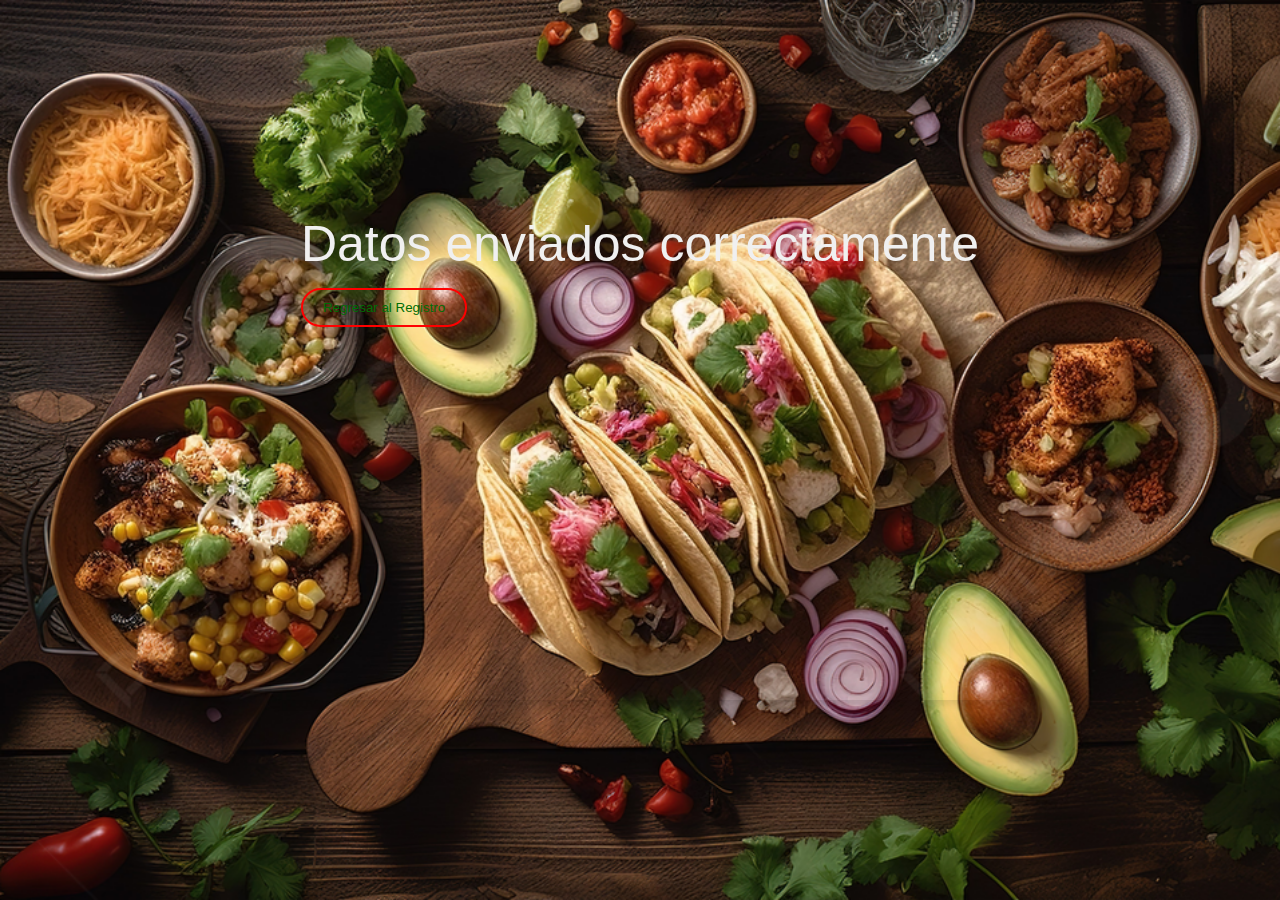
<file: index4.html>
<!DOCTYPE html>
<html lang="en">
<head>
    <meta charset="UTF-8">
    <meta name="viewport" content="width=device-width, initial-scale=1.0">
    <title>Document</title>
    <link rel="stylesheet" type="text/css" href="style2.css">
</head>
<body class="formdatos">
    <div class="container-form">
    <form action="index3.html" method="get">
        <div class="info-child">
        <p>Datos enviados correctamente</p>
        <input type="submit" value="Regresar al Registro">
    </div>
    </form>
</div>
</body>
</html>
</file>
<file: style2.css>
* {
    padding: 0;
    margin: 0;
    box-sizing: border-box;
    font-family: 'Montserrat', sans-serif;
}

body {
    display: flex;
    align-items: center;
    justify-content: center;
    height: 100vh;
    background-image: url(img/background9.jpg);
    background-size: cover;
}

.container-form {
    max-width: 900px;
    height: 500px;
    display: flex;
    border-radius: 10px;
    box-shadow: 0 5px 7px rgba(0, 0, 0, .1);
    transition: all 1s ease;
    margin: 10px;
}

.information {
    width: 40%;
    display: flex;
    align-items: center;
    text-align: center;
    background-color: rgb(5, 3, 3);
    border-top-left-radius: 20px;
    border-bottom-left-radius: 20px;
}

.info-child {
    width: 100%;
    padding: 0 30px;
}

.info-child h2 {
    font-size: 2.1rem;
    color: #c20000;
}

.info-child p {
    margin: 15px 0;
    color: #f0f0f0;
    font-size: 50px;
}

.info-child input {
    background-color: transparent;
    outline: none;
    border: solid 2px #ff0000;
    border-radius: 20px;
    padding: 10px 20px;
    color: #006d05;
    cursor: pointer;
    transition: background-color .3s ease;
}

.info-child input:hover {
    background-color: #ec4f4f;
    border: none;
    color: #fff;
    box-shadow: 0 2px 5px rgba(0, 0, 0, .1);
}

.form-information {
    display: flex;
    align-items: center;
    justify-content: center;
    width: 60%;
    text-align: center;
    backdrop-filter: blur(8px);
    border-top-right-radius: 20px;
    border-bottom-right-radius: 20px;
    color: rgb(255, 255, 255);
}

.form-information-childs {
    padding: 0 30px;
}

.form-information-childs h2 {
    color: white;
}

.form-information-childs p {
    color: white;
}

.icons {
    margin: 15px 0;
}

.icons i {
    border: 50%;
    border-radius: 20px;
    padding: 15px;
    cursor: pointer;
    margin: 0 10px;
    color: #ff0000;
    transition: background-color 0.3s ease;
    box-shadow: 0 2px 5px rgba(0, 0, 0, .1);
}

.icons i:hover {
    background-color: #fc0000;
    color: #fff;
}

.form {
    margin: 30px 0 0 0;
}

.form label {
    display: flex;
    align-items: center;
    margin-bottom: 15px;
    border-radius: 20px;
    background-color: #fff;
    padding: 0 10px;
    box-shadow: 0 2px 5px rgba(0, 0, 0, .1);
}

.form label input {
    width: 100%;
    padding: 10px;
    background-color: #fff;
    border: none;
    outline: none;
    border-radius: 20px;
    color: #333;
}

.form label i {
    color: #a7a7a7;
}

.form input[type="submit"] {
    background-color: #ac4747;
    color: #fff;
    border-radius: 20px;
    border: none;
    padding: 10px 15px;
    cursor: pointer;
    margin-top: 10px;
    box-shadow: 0 2px 5px rgba(0, 0, 0, .1);
}

.form input[type="submit"]:hover {
    background: #166b03;
}

.hide {
    position: absolute;
    transform: translateY(-600px);
}

/* FORMULARIO RESPONSIVO XD */
@media screen and (max-width: 750px) {
    html {
        font-size: 12px;
    }
}

@media screen and (max-width: 580px) {
    html {
        font-size: 10px;
    }

    .container-form {
        height: auto;
        flex-direction: column;
    }

    .information {
        width: 100%;
        padding: 20px;
        border-top-left-radius: 20px;
        border-top-right-radius: 20px;
        border-bottom-left-radius: 0px;
        border-bottom-right-radius: 0px;
    }

    .form-information {
        width: 100%;
        padding: 20px;
        border-bottom-left-radius: 20px;
        border-top-right-radius: 0px;
    }
}

.form2 {
    margin: 30px 0 0 0;
}

.form2 label {
    display: flex;
    align-items: center;
    margin-bottom: 15px;
    border-radius: 5px;
    background-color: #fff;
    padding: 0 10px;
    box-shadow: 0 2px 5px rgba(0, 0, 0, .1);
}

.form2 label input {
    width: 100%;
    padding: 10px;
    background-color: #fff;
    border: none;
    outline: none;
    border-radius: 20px;
    color: #333;
}

.form2 label i {
    color: #a7a7a7;
}

.form2 input[type="submit"] {
    background-color: #ac4747;
    color: #fff;
    border-radius: 20px;
    border: none;
    padding: 10px 15px;
    cursor: pointer;
    margin-top: 10px;
    box-shadow: 0 2px 5px rgba(0, 0, 0, .1);
}

.form2 input[type="submit"]:hover {
    background: #036b0c;
}
</file>
